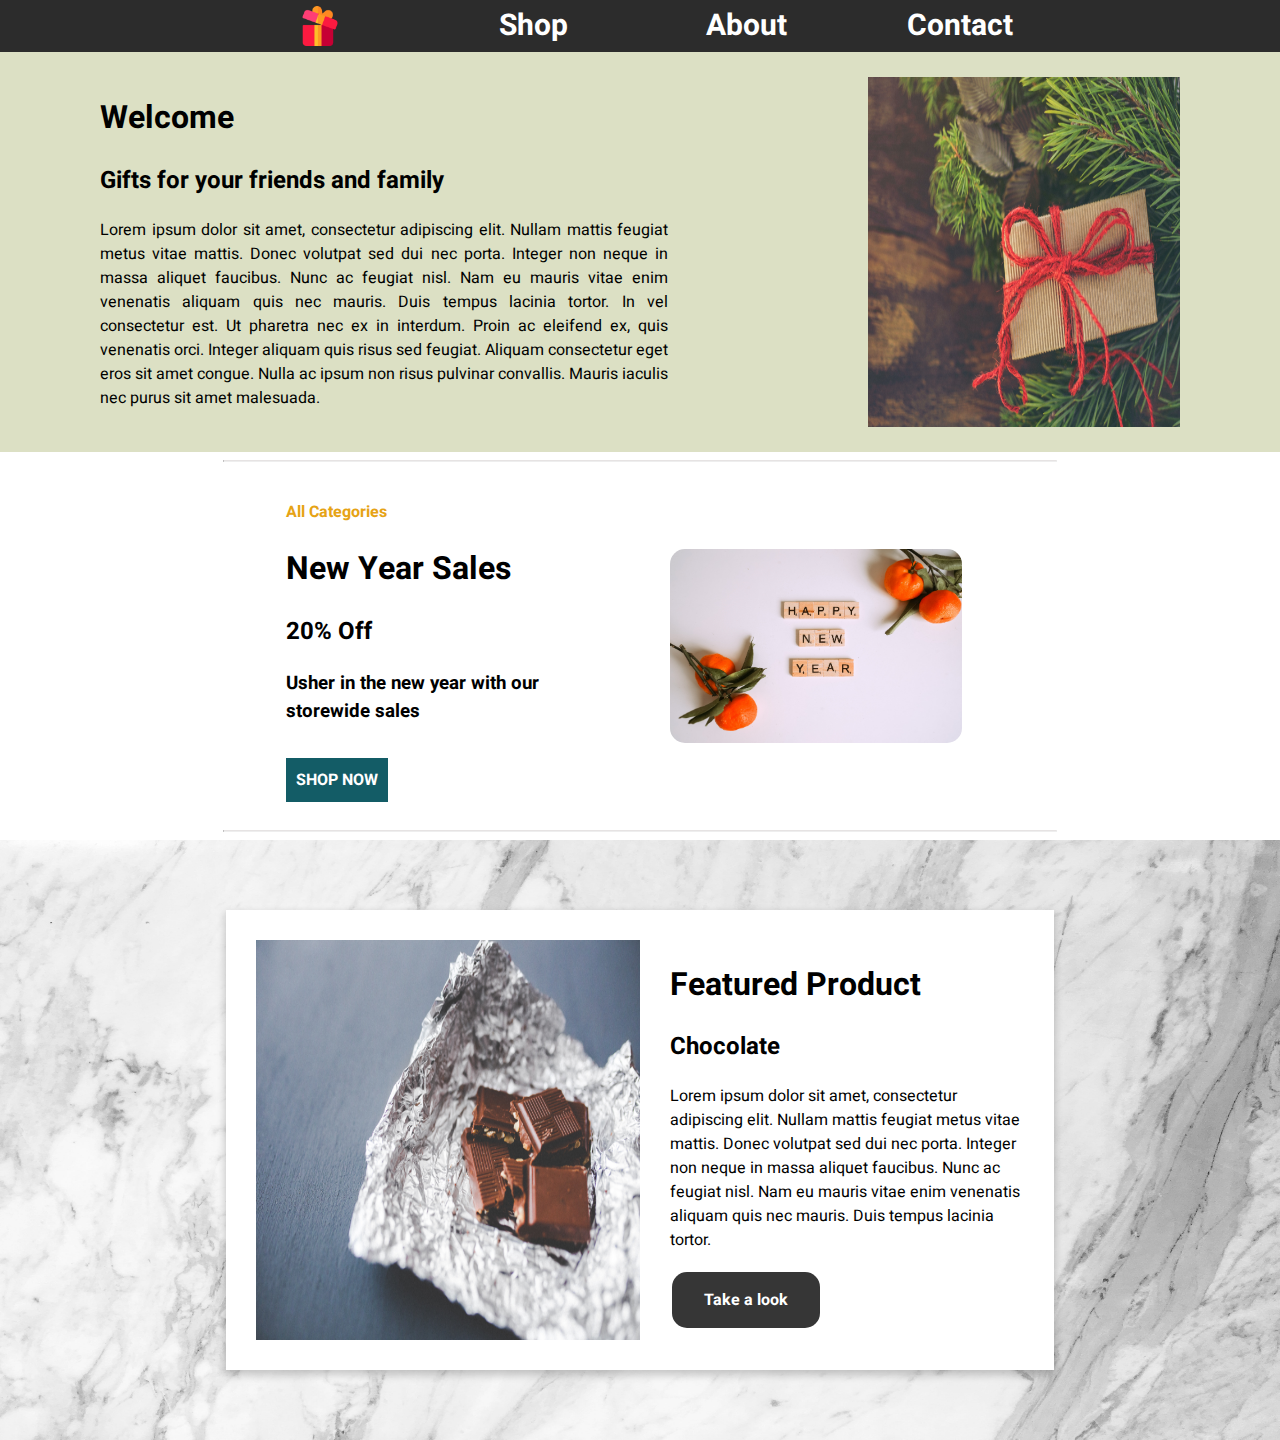
<file: index.html>
<html>
<head>
<title>Simple Gift Shop</title>
<link rel="stylesheet" href="style.css">
<link rel="preconnect" href="https://fonts.gstatic.com">
<link href="https://fonts.googleapis.com/css2?family=Heebo&display=swap" rel="stylesheet">
</head>

<body>
<!--Navigation Bar-->
<div class="header">
<table>
	<tr>
		<th></th>
		<th><div class="home-icon"><a href="index.html"><img src="images/home.png" alt="Home"></a></div></th>
		<th><a href="shop.html">Shop</a></th>
		<th><a href="about.html">About</a></th>
		<th><a href="contact.html">Contact</a></th>
		<th></th>
	</tr>
</table>
</div>
<!--Banner-->
<div class="banner">
<table>
	<tr>
		<td colspan="3">
			<h1>Welcome</h1>
			<h2>Gifts for your friends and family</h2>	
			<p>Lorem ipsum dolor sit amet, consectetur adipiscing elit. Nullam mattis feugiat metus vitae mattis. Donec volutpat sed dui nec porta. 
				Integer non neque in massa aliquet faucibus. Nunc ac feugiat nisl. Nam eu mauris vitae enim venenatis aliquam quis nec mauris. Duis 
				tempus lacinia tortor. In vel consectetur est. Ut pharetra nec ex in interdum. Proin ac eleifend ex, quis venenatis orci. Integer 
				aliquam quis risus sed feugiat. Aliquam consectetur eget eros sit amet congue. Nulla ac ipsum non risus pulvinar convallis. Mauris 
				iaculis nec purus sit amet malesuada.</p>
		</td>
		<td colspan="2">
			<img src="images/gifts.jpg" alt="Gifts">
		</td>
	</tr>
</table>
</div>
<hr>
<!--Sales Banner-->
<div class="sales">
	<table>
		<tr>
			<td>
				<p>All Categories</p>
				<h1>New Year Sales</h1>
				<h2>20% Off</h2>
				<h3>Usher in the new year with our storewide sales</h3>
				<br>
				<a href="shop.html">SHOP NOW</a>
			</td>
			<td>
				<img src="images/newyear.jpg" alt="New Year">
			</td>
		</tr>
	</table>
</div>
<hr>
<!--Featured Product Box-->
<div class="featured-box">
	<img src="images/pattern1.jpg" alt="Pattern">
	<div class="featured-over">
		<img src="images/chocolate.jpg" alt="Chocolate">
		<h1>Featured Product</h1>
		<h2>Chocolate</h2>
		<p>Lorem ipsum dolor sit amet, consectetur adipiscing elit. Nullam mattis feugiat metus vitae mattis. Donec volutpat sed dui nec porta. 
			Integer non neque in massa aliquet faucibus. Nunc ac feugiat nisl. Nam eu mauris vitae enim venenatis aliquam quis nec mauris. Duis 
			tempus lacinia tortor.</p>
		<a href="shop.html#chocolate" class="buy-button">Take a look</a>
	</div>
</div>

</body>

</html>
</file>
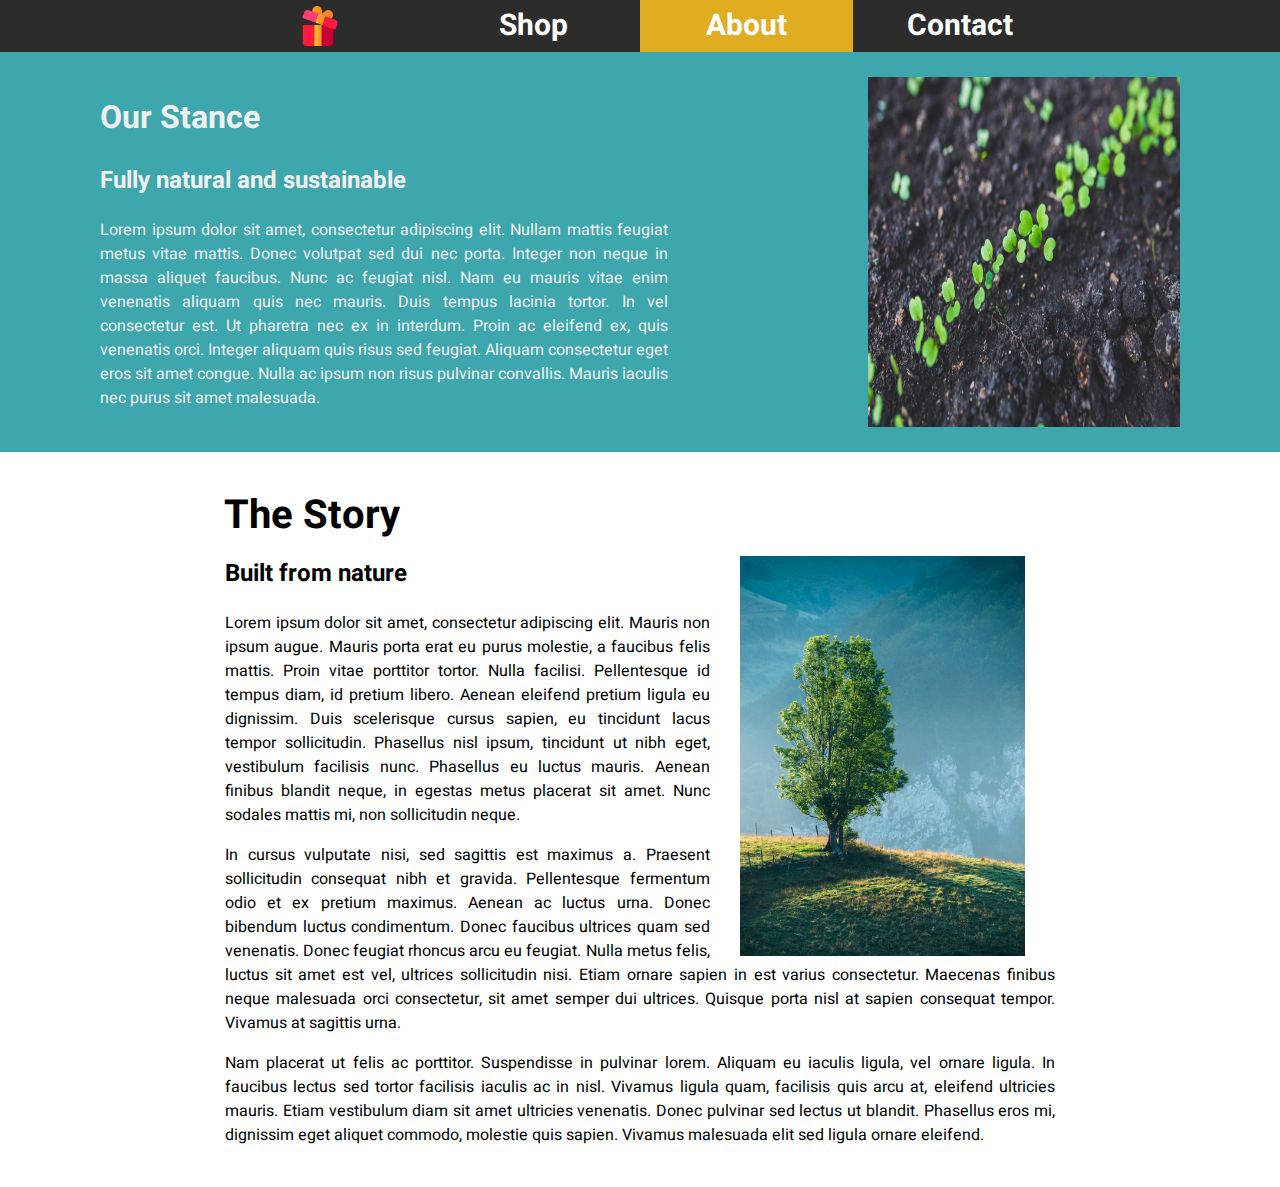
<file: about.html>
<html>
<head>
<title>Simple Gift Shop</title>
<link rel="stylesheet" href="style.css">
<link rel="preconnect" href="https://fonts.gstatic.com">
<link href="https://fonts.googleapis.com/css2?family=Heebo&display=swap" rel="stylesheet">
</head>

<body>
<!--Navigation Bar-->
<div class="header">
<table>
	<tr>
		<th></th>
		<th><div class="home-icon"><a href="index.html"><img src="images/home.png" alt="Home"></a></div></th>
		<th><a href="shop.html">Shop</a></th>
		<th class="current"><a href="about.html">About</a></th>
		<th><a href="contact.html">Contact</a></th>
		<th></th>
	</tr>
</table>
</div>
<!--Banner-->
<div class="about-banner">
<table>
	<tr>
		<td colspan="3">
			<h1>Our Stance</h1>
			<h2>Fully natural and sustainable</h2>	
			<p>Lorem ipsum dolor sit amet, consectetur adipiscing elit. Nullam mattis feugiat metus vitae mattis. Donec volutpat sed dui nec porta. 
				Integer non neque in massa aliquet faucibus. Nunc ac feugiat nisl. Nam eu mauris vitae enim venenatis aliquam quis nec mauris. Duis 
				tempus lacinia tortor. In vel consectetur est. Ut pharetra nec ex in interdum. Proin ac eleifend ex, quis venenatis orci. Integer 
				aliquam quis risus sed feugiat. Aliquam consectetur eget eros sit amet congue. Nulla ac ipsum non risus pulvinar convallis. Mauris 
				iaculis nec purus sit amet malesuada.</p>
		</td>
		<td colspan="2">
			<img src="images/organic.jpg" alt="Organic">
		</td>
	</tr>
</table>
</div>
<br>
<!--About-->
<div class="about-us">
    <table>
        <tr>
            <th>The Story</th>
        </tr>
        <td>
            <img src="images/tree.jpg" alt="Tree">
                <h2>Built from nature</h2>

                <p>Lorem ipsum dolor sit amet, consectetur adipiscing elit. Mauris non ipsum augue. Mauris porta erat eu purus 
                molestie, a faucibus felis mattis. Proin vitae porttitor tortor. Nulla facilisi. Pellentesque id tempus diam, id pretium libero. Aenean eleifend 
                pretium ligula eu dignissim. Duis scelerisque cursus sapien, eu tincidunt lacus tempor sollicitudin. Phasellus nisl ipsum, tincidunt ut nibh eget, 
                vestibulum facilisis nunc. Phasellus eu luctus mauris. Aenean finibus blandit neque, in egestas metus placerat sit amet. Nunc sodales mattis mi, 
                non sollicitudin neque.</p>

                <p>In cursus vulputate nisi, sed sagittis est maximus a. Praesent sollicitudin consequat nibh et gravida. Pellentesque fermentum odio et ex pretium maximus. 
                Aenean ac luctus urna. Donec bibendum luctus condimentum. Donec faucibus ultrices quam sed venenatis. Donec feugiat rhoncus arcu eu feugiat. Nulla metus 
                felis, luctus sit amet est vel, ultrices sollicitudin nisi. Etiam ornare sapien in est varius consectetur. Maecenas finibus neque malesuada orci consectetur, 
                sit amet semper dui ultrices. Quisque porta nisl at sapien consequat tempor. Vivamus at sagittis urna.</p>
                
                <p>Nam placerat ut felis ac porttitor. Suspendisse in pulvinar lorem. Aliquam eu iaculis ligula, vel ornare ligula. In faucibus lectus sed tortor 
                facilisis iaculis ac in nisl. Vivamus ligula quam, facilisis quis arcu at, eleifend ultricies mauris. Etiam vestibulum diam sit amet ultricies 
                venenatis. Donec pulvinar sed lectus ut blandit. Phasellus eros mi, dignissim eget aliquet commodo, molestie quis sapien. Vivamus malesuada elit 
                sed ligula ornare eleifend.</p>
        </td>
    </table>
</div>

</body>

</html>
</file>
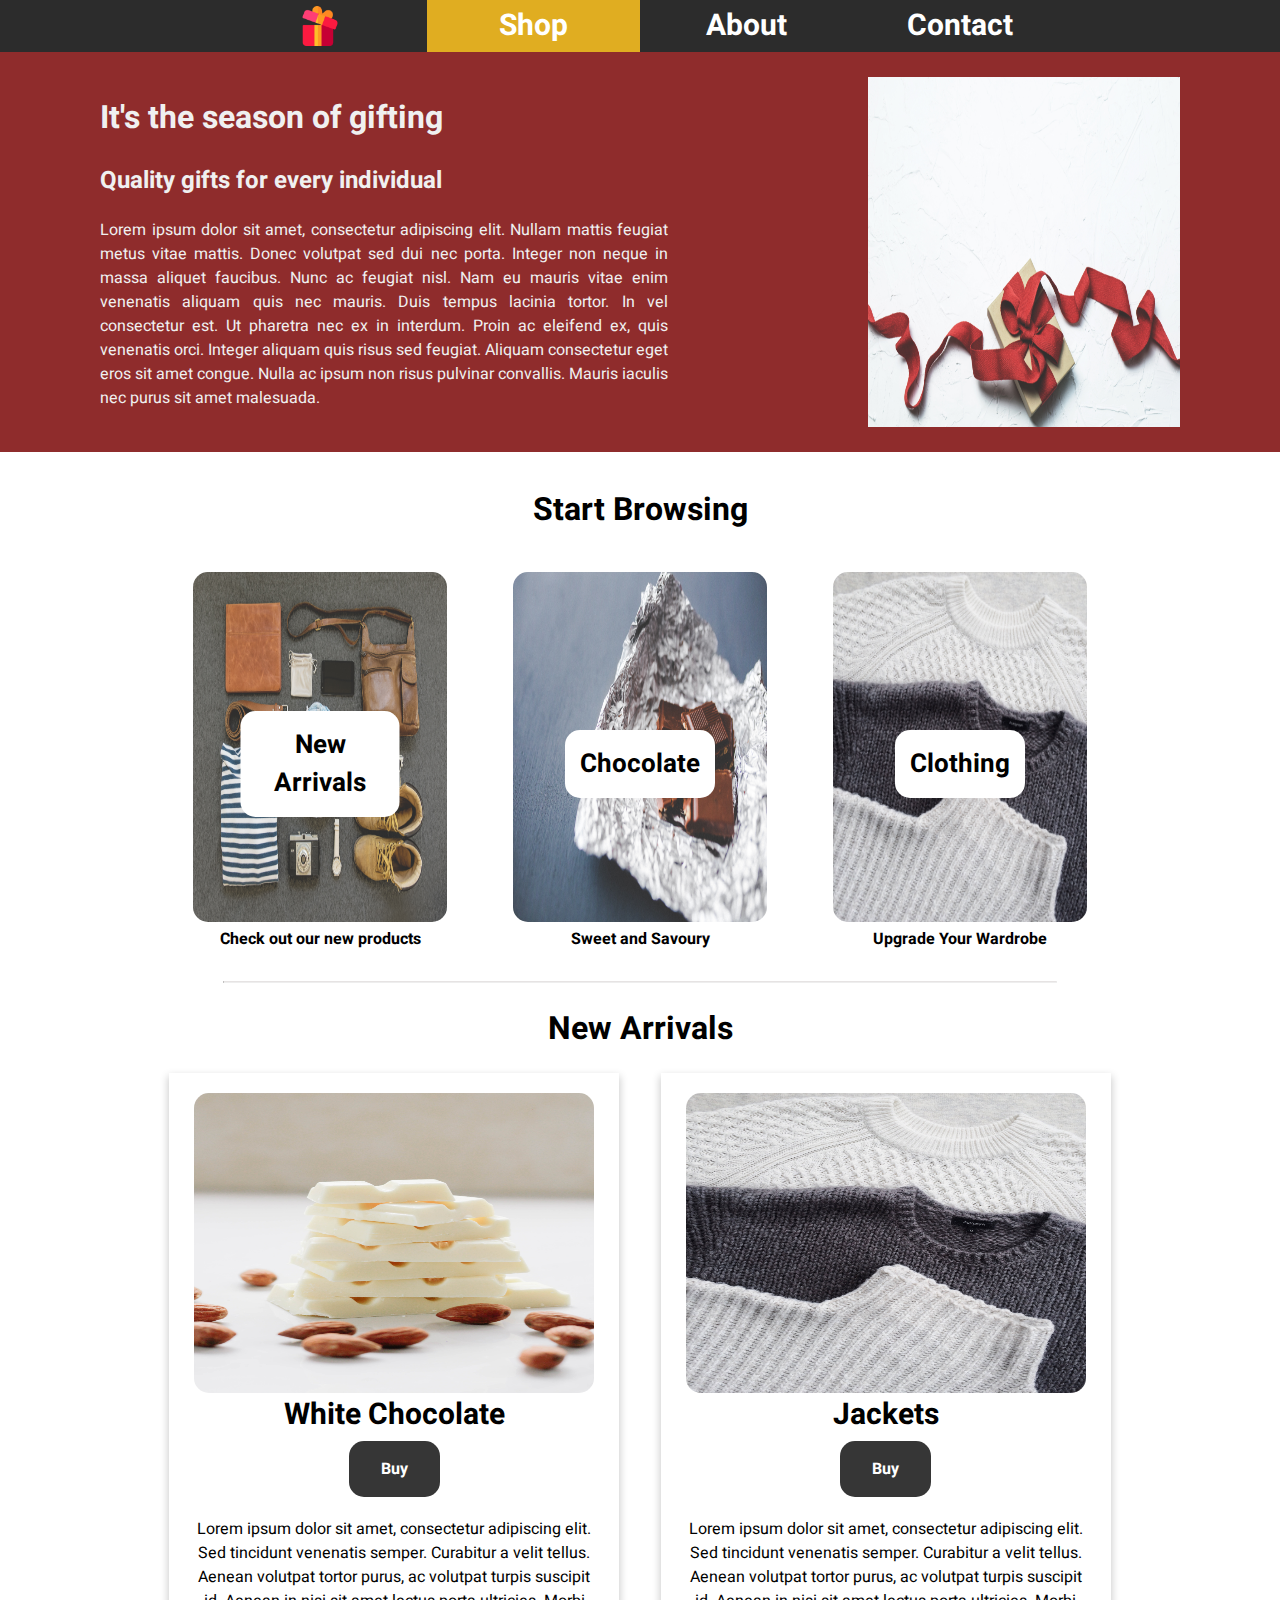
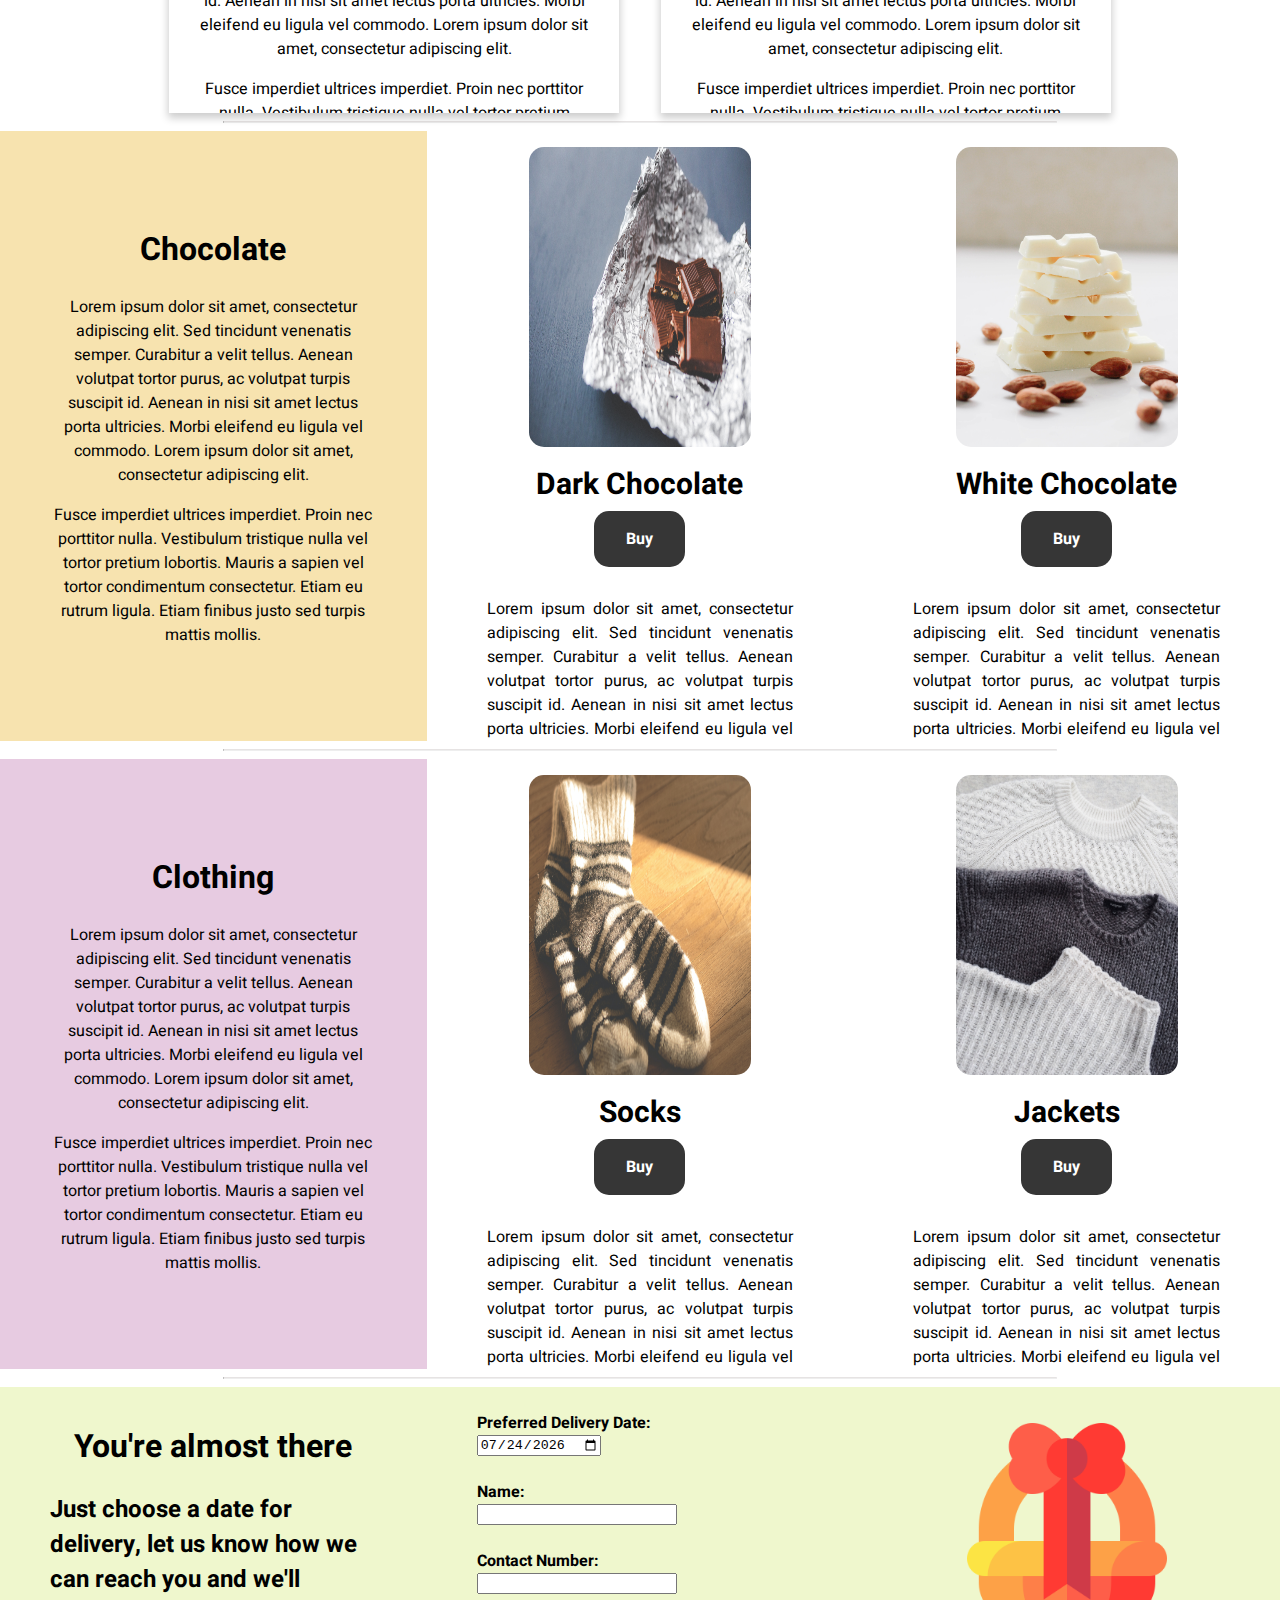
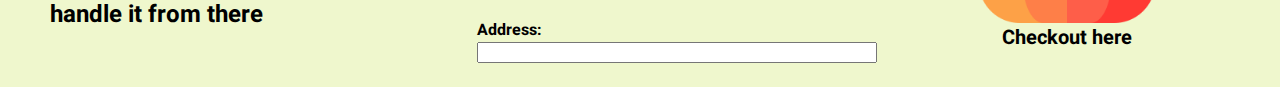
<file: shop.html>
<html>
<head>
<title>Simple Gift Shop</title>
<link rel="stylesheet" href="style.css">
<link rel="preconnect" href="https://fonts.gstatic.com">
<link href="https://fonts.googleapis.com/css2?family=Heebo&display=swap" rel="stylesheet">
</head>

<body>
<!--Navigation Bar-->
<div class="header">
<table>
	<tr>
		<th></th>
		<th><div class="home-icon"><a href="index.html"><img src="images/home.png" alt="Home"></a></div></th>
		<th class="current"><a href="shop.html">Shop</a></th>		
		<th><a href="about.html">About</a></th>
		<th><a href="contact.html">Contact</a></th>
		<th></th>
	</tr>
</table>
</div>
<!--Banner-->
<div class="shop-banner">
	<table>
		<tr>
			<td colspan="3">
				<h1>It's the season of gifting</h1>
				<h2>Quality gifts for every individual</h2>	
				<p>Lorem ipsum dolor sit amet, consectetur adipiscing elit. Nullam mattis feugiat metus vitae mattis. Donec volutpat sed dui nec porta. 
					Integer non neque in massa aliquet faucibus. Nunc ac feugiat nisl. Nam eu mauris vitae enim venenatis aliquam quis nec mauris. Duis 
					tempus lacinia tortor. In vel consectetur est. Ut pharetra nec ex in interdum. Proin ac eleifend ex, quis venenatis orci. Integer 
					aliquam quis risus sed feugiat. Aliquam consectetur eget eros sit amet congue. Nulla ac ipsum non risus pulvinar convallis. Mauris 
					iaculis nec purus sit amet malesuada.</p>
			</td>
			<td colspan="2">
				<img src="images/present.jpg" alt="Present">
			</td>
		</tr>
	</table>
	</div>
<br>
<!--Catalogue-->
<div class="catalogue">
	<table>
		<tr>
			<th colspan="3"><h1>Start Browsing</h1></th>
		</tr>
		<tr>
			<td>
				<div class="container">
					<figure>
						<img src="images/new.jpg" alt="New Arrivals">
							<div class="textblock">
								<a href="#newArrivals">New Arrivals</a>
							</div>
						<figcaption>Check out our new products</figcaption>
					</figure>
				</div>
			</td>
			<td>
				<div class="container">
					<figure>
						<img src="images/chocolate.jpg" alt="Chocolate">
							<div class="textblock">
								<a href="#chocolate">Chocolate</a>
							</div>
						<figcaption>Sweet and Savoury</figcaption>
					</figure>
				</div>
			</td>
			<td>
				<div class="container">
					<figure>
						<img src="images/clothing.jpg" alt="Clothing">
						<a href="#clothing">Clothing</a>
						<figcaption>Upgrade Your Wardrobe</figcaption>
					</figure>
				</div>
			</td>
		</tr> 
		
	</table>
</div>
<hr>
<div class="shop">
<h1 id="newArrivals">New Arrivals</h1>
<!--New Arrivals-->
	<div class="new-container">
		<div class="new">
			<img src="images/choco1.jpg" alt="White Chocolate">
				<span>White Chocolate</span>
				<br>
				<a href="#checkout" class="buy-button">Buy</a>
		
				<p>Lorem ipsum dolor sit amet, consectetur adipiscing elit. Sed tincidunt venenatis semper.
					Curabitur a velit tellus. Aenean volutpat tortor purus, ac volutpat turpis suscipit id. 
					Aenean in nisi sit amet lectus porta ultricies. Morbi eleifend eu ligula vel commodo. Lorem 
					ipsum dolor sit amet, consectetur adipiscing elit.</p>
			
					<p>Fusce imperdiet ultrices imperdiet. Proin 
					nec porttitor nulla. Vestibulum tristique nulla vel tortor pretium lobortis. Mauris a sapien 
					vel tortor condimentum consectetur. Etiam eu rutrum ligula. Etiam finibus justo sed turpis 
					mattis mollis.</p>
		</div>
		<div class="new">
			<img src="images/clothing.jpg">
				<span>Jackets</span>
				<br>
				<a href="#checkout" class="buy-button">Buy</a>
		
				<p>Lorem ipsum dolor sit amet, consectetur adipiscing elit. Sed tincidunt venenatis semper.
					Curabitur a velit tellus. Aenean volutpat tortor purus, ac volutpat turpis suscipit id. 
					Aenean in nisi sit amet lectus porta ultricies. Morbi eleifend eu ligula vel commodo. Lorem 
					ipsum dolor sit amet, consectetur adipiscing elit.</p>
			
					<p>Fusce imperdiet ultrices imperdiet. Proin 
					nec porttitor nulla. Vestibulum tristique nulla vel tortor pretium lobortis. Mauris a sapien 
					vel tortor condimentum consectetur. Etiam eu rutrum ligula. Etiam finibus justo sed turpis 
					mattis mollis.</p>
		</div>
		</div>
<hr>
<!--Chocolate-->
<div class="choco1"  id="chocolate">
<table>
	<tr>
		<td rowspan="2" class="choco2">
		<h1>Chocolate</h1>
		<p>Lorem ipsum dolor sit amet, consectetur adipiscing elit. Sed tincidunt venenatis semper.
		Curabitur a velit tellus. Aenean volutpat tortor purus, ac volutpat turpis suscipit id. 
		Aenean in nisi sit amet lectus porta ultricies. Morbi eleifend eu ligula vel commodo. Lorem 
		ipsum dolor sit amet, consectetur adipiscing elit.</p>

		<p>Fusce imperdiet ultrices imperdiet. Proin 
		nec porttitor nulla. Vestibulum tristique nulla vel tortor pretium lobortis. Mauris a sapien 
		vel tortor condimentum consectetur. Etiam eu rutrum ligula. Etiam finibus justo sed turpis 
		mattis mollis.</p>
		</td>
		<td><figure class="thumbnail">
		<img src="images/chocolate.jpg" alt="Dark Chocolate">
		<figcaption class="popup">
			<img src="images/chocolate.jpg" alt="Dark Chocolate">
			<p>Dark Chocolate</p>
		</figcaption>
		</figure>
		<span>Dark Chocolate</span>
		<br>
		<a href="#checkout" class="buy-button">Buy</a>
		</td>
		<td><figure class="thumbnail">
		<img src="images/choco1.jpg" alt="White Chocolate">
		<figcaption class="popup">
			<img src="images/choco1.jpg" alt="White Chocolate">
			<p>White Chocolate</p>
		</figcaption>
		</figure>
		<span>White Chocolate</span>
		<br>
		<a href="#checkout" class="buy-button">Buy</a>
		</td>
	</tr>
	<tr>		
		<td><div class="description">
		<p>Lorem ipsum dolor sit amet, consectetur adipiscing elit. Sed tincidunt venenatis semper.
			Curabitur a velit tellus. Aenean volutpat tortor purus, ac volutpat turpis suscipit id. 
			Aenean in nisi sit amet lectus porta ultricies. Morbi eleifend eu ligula vel commodo.</p>
		</div></td>
		<td><div class="description">
		<p>Lorem ipsum dolor sit amet, consectetur adipiscing elit. Sed tincidunt venenatis semper.
			Curabitur a velit tellus. Aenean volutpat tortor purus, ac volutpat turpis suscipit id. 
			Aenean in nisi sit amet lectus porta ultricies. Morbi eleifend eu ligula vel commodo.</p>
		</div></td>
	</tr>
</table>
</div>
<hr>
<!--Clothing-->
<div class="clothing1" id="clothing">
<table>
	<tr>
		<td rowspan="2" class="clothing2">
		<h1>Clothing</h1>
		<p>Lorem ipsum dolor sit amet, consectetur adipiscing elit. Sed tincidunt venenatis semper.
		Curabitur a velit tellus. Aenean volutpat tortor purus, ac volutpat turpis suscipit id. 
		Aenean in nisi sit amet lectus porta ultricies. Morbi eleifend eu ligula vel commodo. Lorem 
		ipsum dolor sit amet, consectetur adipiscing elit.</p>

		<p>Fusce imperdiet ultrices imperdiet. Proin 
		nec porttitor nulla. Vestibulum tristique nulla vel tortor pretium lobortis. Mauris a sapien 
		vel tortor condimentum consectetur. Etiam eu rutrum ligula. Etiam finibus justo sed turpis 
		mattis mollis.</p>
		</td>
		<td><figure class="thumbnail">
		<img src="images/socks.jpg" alt="Socks">
		<figcaption class="popup">
			<img src="images/socks.jpg" alt="Socks">
			<p>Can't go wrong with socks</p>
		</figcaption>
		</figure>
		<span>Socks</span>
		<br>
		<a href="#checkout" class="buy-button">Buy</a>
		</td>
		<td><figure class="thumbnail">
		<img src="images/clothing.jpg" alt="Jackets">
		<figcaption class="popup">
			<img src="images/clothing.jpg" alt="Jackets">
			<p>Stay nice and warm</p>
		</figcaption>
		</figure>
		<span>Jackets</span>
		<br>
		<a href="#checkout" class="buy-button">Buy</a>
		</td>
	</tr>
	<tr>		
		<td><div class="description">
		<p>Lorem ipsum dolor sit amet, consectetur adipiscing elit. Sed tincidunt venenatis semper.
			Curabitur a velit tellus. Aenean volutpat tortor purus, ac volutpat turpis suscipit id. 
			Aenean in nisi sit amet lectus porta ultricies. Morbi eleifend eu ligula vel commodo.</p>
		</div></td>
		<td><div class="description">
		<p>Lorem ipsum dolor sit amet, consectetur adipiscing elit. Sed tincidunt venenatis semper.
			Curabitur a velit tellus. Aenean volutpat tortor purus, ac volutpat turpis suscipit id. 
			Aenean in nisi sit amet lectus porta ultricies. Morbi eleifend eu ligula vel commodo.</p>

		</div></td>
	</tr>
</table>
</div>
<hr>
<!--Checkout-->
<div class="checkout" id="checkout">
	<table>
		<tr>
			<td>
			<h1>You're almost there</h1>
			<h2>Just choose a date for delivery, let us know how we can reach you and we'll handle it from there</h3>
			</td>
			<td>
				<label for="delivery">Preferred Delivery Date:</label>
				</br>
				<input type="date" id="delivery" name="delivery">
				</br></br>
				<label for="name">Name:</label>
				</br>
				<input type="text" id="name" name="name" class="textbox">
				</br></br>
				<label for="number">Contact Number:</label>
				</br>
				<input type="text" id="number" name="number" class="textbox">
				</br></br>
				<label for="address">Address:</label>
				</br>
				<input type="text" id="address" name="number" class="address-box">
			</td>
			<td>
				<figure>
					<input type="image" class="checkout-button" id="checkout-button" src="images/checkout.png" alt="Checkout">
					<figcaption>Checkout here</figcaption>
				</figure>
			</td>
		</tr>
	</table>	
</div>

<div id="buy-modal" class="buy-modal">
	<div class="buy-content">
	  <span class="close" id="close">&times;</span>
	  <h2>Thanks for your purchase</h2>
	  <h3 id="ddate"></h3>
	</div>  
</div>

<div id="newsletter-modal" class="newsletter-modal">
	<div class="newsletter-content">
	  <span class="newsletter-close" id="newsletter-close">&times;</span>
	  <h2>Follow us on our social media for more updates</h2>
	  <a href="contact.html" class="buy-button">Click me</a>
	</div>  
</div>

<script type="text/JavaScript" src="script.js"></script>
</body>

</html>
</file>
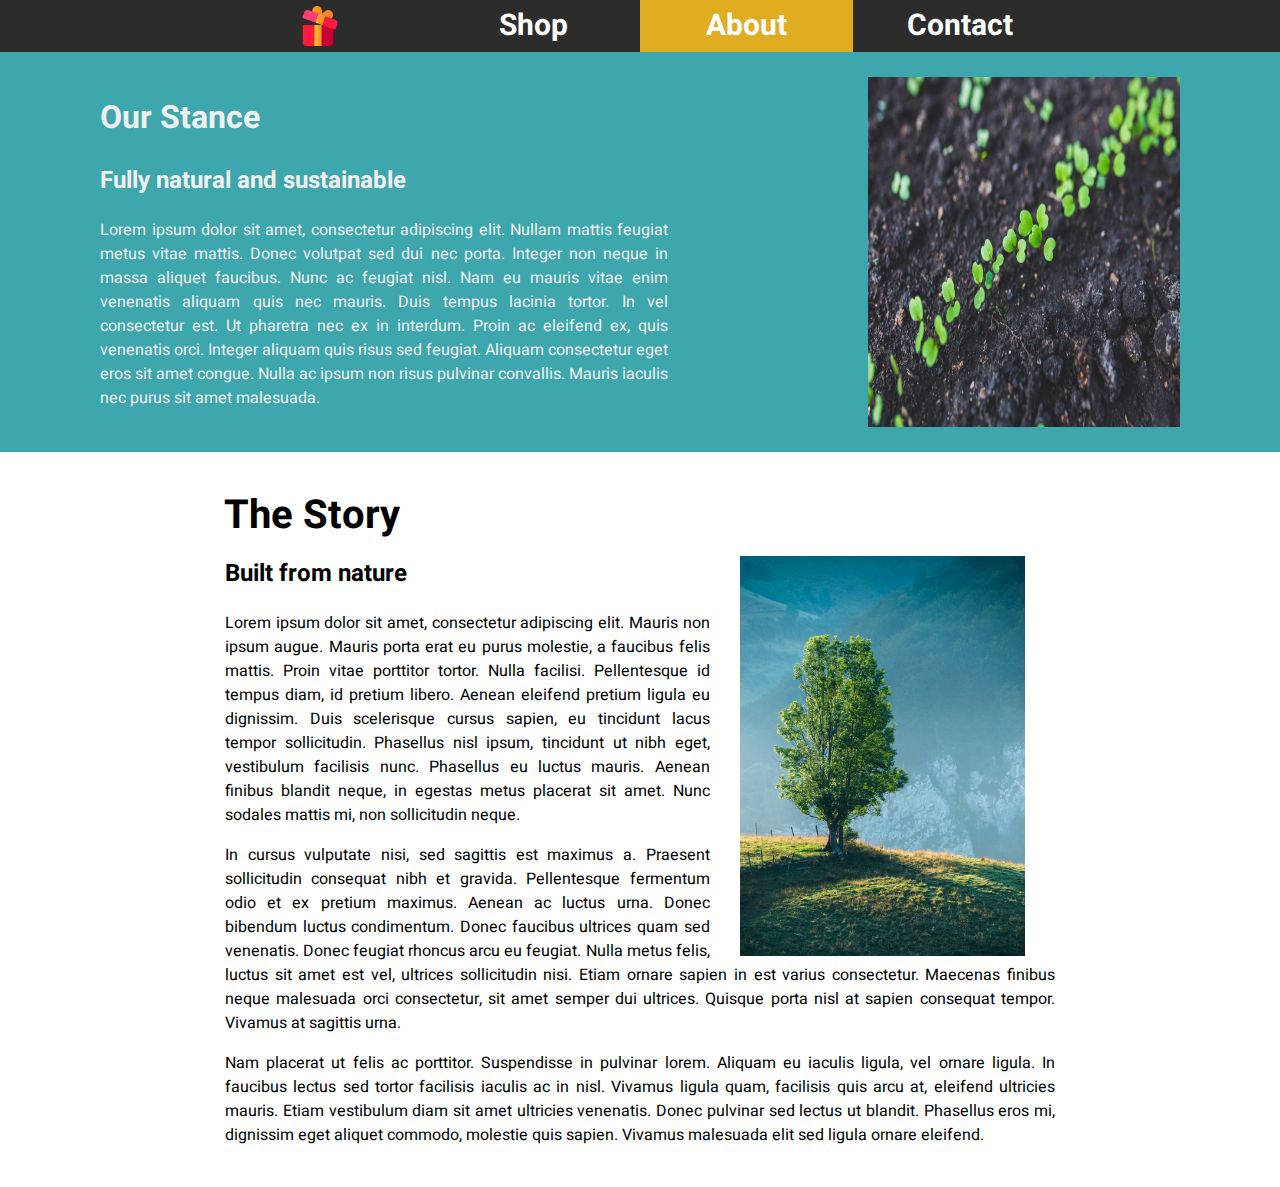
<file: Task 2/about.html>
<!--
	Name: Wong Li Heng
	UOW Student ID: 6859197
-->

<html>
<head>
<title>Simple Gift Shop</title>
<link rel="stylesheet" href="style.css">
<link rel="preconnect" href="https://fonts.gstatic.com">
<link href="https://fonts.googleapis.com/css2?family=Heebo&display=swap" rel="stylesheet">
</head>

<body>
<!--Navigation Bar-->
<div class="header">
<table>
	<tr>
		<th></th>
		<th><div class="home-icon"><a href="home.html"><img src="../images/home.png" alt="Home"></a></div></th>
		<th><a href="shop.html">Shop</a></th>
		<th class="current"><a href="about.html">About</a></th>
		<th><a href="contact.html">Contact</a></th>
		<th></th>
	</tr>
</table>
</div>
<!--Banner-->
<div class="about-banner">
<table>
	<tr>
		<td colspan="3">
			<h1>Our Stance</h1>
			<h2>Fully natural and sustainable</h2>	
			<p>Lorem ipsum dolor sit amet, consectetur adipiscing elit. Nullam mattis feugiat metus vitae mattis. Donec volutpat sed dui nec porta. 
				Integer non neque in massa aliquet faucibus. Nunc ac feugiat nisl. Nam eu mauris vitae enim venenatis aliquam quis nec mauris. Duis 
				tempus lacinia tortor. In vel consectetur est. Ut pharetra nec ex in interdum. Proin ac eleifend ex, quis venenatis orci. Integer 
				aliquam quis risus sed feugiat. Aliquam consectetur eget eros sit amet congue. Nulla ac ipsum non risus pulvinar convallis. Mauris 
				iaculis nec purus sit amet malesuada.</p>
		</td>
		<td colspan="2">
			<img src="../images/organic.jpg" alt="Organic">
		</td>
	</tr>
</table>
</div>
<br>
<!--About-->
<div class="about-us">
    <table>
        <tr>
            <th>The Story</th>
        </tr>
        <td>
            <img src="../images/tree.jpg" alt="Tree">
                <h2>Built from nature</h2>

                <p>Lorem ipsum dolor sit amet, consectetur adipiscing elit. Mauris non ipsum augue. Mauris porta erat eu purus 
                molestie, a faucibus felis mattis. Proin vitae porttitor tortor. Nulla facilisi. Pellentesque id tempus diam, id pretium libero. Aenean eleifend 
                pretium ligula eu dignissim. Duis scelerisque cursus sapien, eu tincidunt lacus tempor sollicitudin. Phasellus nisl ipsum, tincidunt ut nibh eget, 
                vestibulum facilisis nunc. Phasellus eu luctus mauris. Aenean finibus blandit neque, in egestas metus placerat sit amet. Nunc sodales mattis mi, 
                non sollicitudin neque.</p>

                <p>In cursus vulputate nisi, sed sagittis est maximus a. Praesent sollicitudin consequat nibh et gravida. Pellentesque fermentum odio et ex pretium maximus. 
                Aenean ac luctus urna. Donec bibendum luctus condimentum. Donec faucibus ultrices quam sed venenatis. Donec feugiat rhoncus arcu eu feugiat. Nulla metus 
                felis, luctus sit amet est vel, ultrices sollicitudin nisi. Etiam ornare sapien in est varius consectetur. Maecenas finibus neque malesuada orci consectetur, 
                sit amet semper dui ultrices. Quisque porta nisl at sapien consequat tempor. Vivamus at sagittis urna.</p>
                
                <p>Nam placerat ut felis ac porttitor. Suspendisse in pulvinar lorem. Aliquam eu iaculis ligula, vel ornare ligula. In faucibus lectus sed tortor 
                facilisis iaculis ac in nisl. Vivamus ligula quam, facilisis quis arcu at, eleifend ultricies mauris. Etiam vestibulum diam sit amet ultricies 
                venenatis. Donec pulvinar sed lectus ut blandit. Phasellus eros mi, dignissim eget aliquet commodo, molestie quis sapien. Vivamus malesuada elit 
                sed ligula ornare eleifend.</p>
        </td>
    </table>
</div>

</body>

</html>
</file>
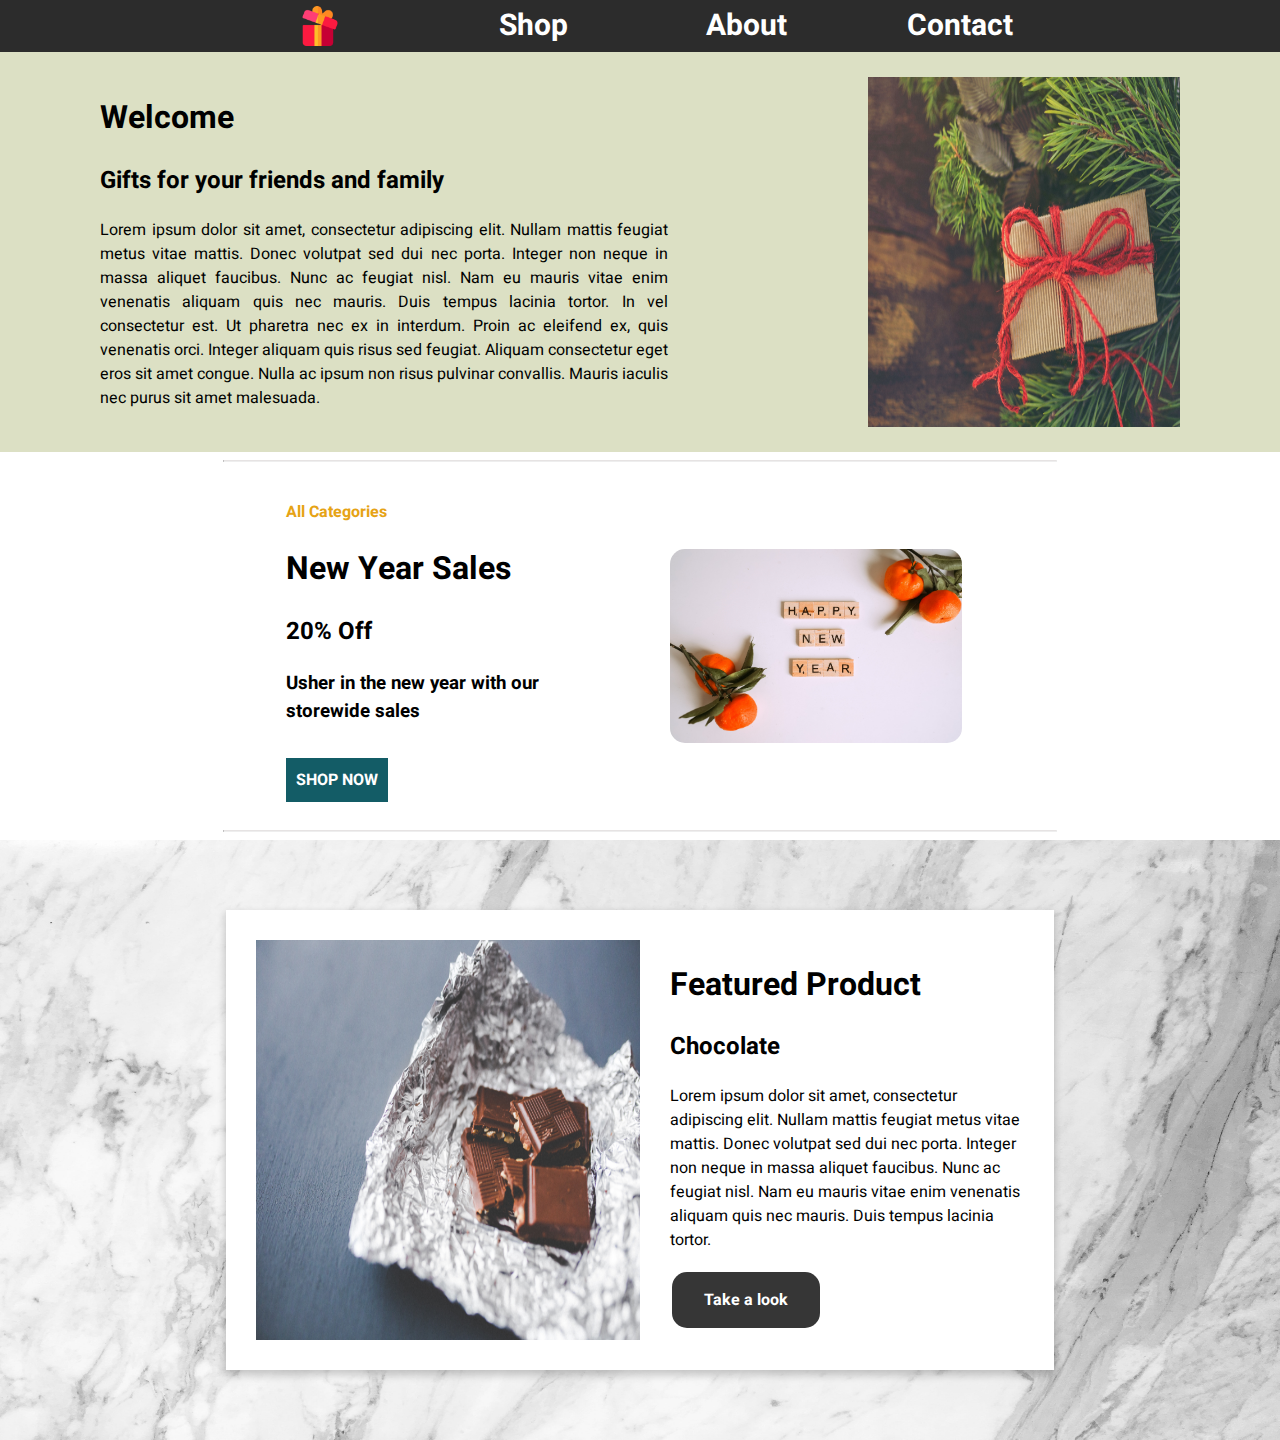
<file: Task 2/home.html>
<!--
	Name: Wong Li Heng
	UOW Student ID: 6859197
-->

<html>
<head>
<title>Simple Gift Shop</title>
<link rel="stylesheet" href="style.css">
<link rel="preconnect" href="https://fonts.gstatic.com">
<link href="https://fonts.googleapis.com/css2?family=Heebo&display=swap" rel="stylesheet">
</head>

<body>
<!--Navigation Bar-->
<div class="header">
<table>
	<tr>
		<th></th>
		<th><div class="home-icon"><a href="home.html"><img src="../images/home.png" alt="Home"></a></div></th>
		<th><a href="shop.html">Shop</a></th>
		<th><a href="about.html">About</a></th>
		<th><a href="contact.html">Contact</a></th>
		<th></th>
	</tr>
</table>
</div>
<!--Banner-->
<div class="banner">
<table>
	<tr>
		<td colspan="3">
			<h1>Welcome</h1>
			<h2>Gifts for your friends and family</h2>	
			<p>Lorem ipsum dolor sit amet, consectetur adipiscing elit. Nullam mattis feugiat metus vitae mattis. Donec volutpat sed dui nec porta. 
				Integer non neque in massa aliquet faucibus. Nunc ac feugiat nisl. Nam eu mauris vitae enim venenatis aliquam quis nec mauris. Duis 
				tempus lacinia tortor. In vel consectetur est. Ut pharetra nec ex in interdum. Proin ac eleifend ex, quis venenatis orci. Integer 
				aliquam quis risus sed feugiat. Aliquam consectetur eget eros sit amet congue. Nulla ac ipsum non risus pulvinar convallis. Mauris 
				iaculis nec purus sit amet malesuada.</p>
		</td>
		<td colspan="2">
			<img src="../images/gifts.jpg" alt="Gifts">
		</td>
	</tr>
</table>
</div>
<hr>
<!--Sales Banner-->
<div class="sales">
	<table>
		<tr>
			<td>
				<p>All Categories</p>
				<h1>New Year Sales</h1>
				<h2>20% Off</h2>
				<h3>Usher in the new year with our storewide sales</h3>
				<br>
				<a href="shop.html">SHOP NOW</a>
			</td>
			<td>
				<img src="../images/newyear.jpg" alt="New Year">
			</td>
		</tr>
	</table>
</div>
<hr>
<!--Featured Product Box-->
<div class="featured-box">
	<img src="../images/pattern1.jpg" alt="Pattern">
	<div class="featured-over">
		<img src="../images/chocolate.jpg" alt="Chocolate">
		<h1>Featured Product</h1>
		<h2>Chocolate</h2>
		<p>Lorem ipsum dolor sit amet, consectetur adipiscing elit. Nullam mattis feugiat metus vitae mattis. Donec volutpat sed dui nec porta. 
			Integer non neque in massa aliquet faucibus. Nunc ac feugiat nisl. Nam eu mauris vitae enim venenatis aliquam quis nec mauris. Duis 
			tempus lacinia tortor.</p>
		<a href="shop.html#chocolate" class="buy-button">Take a look</a>
	</div>
</div>

</body>

</html>
</file>
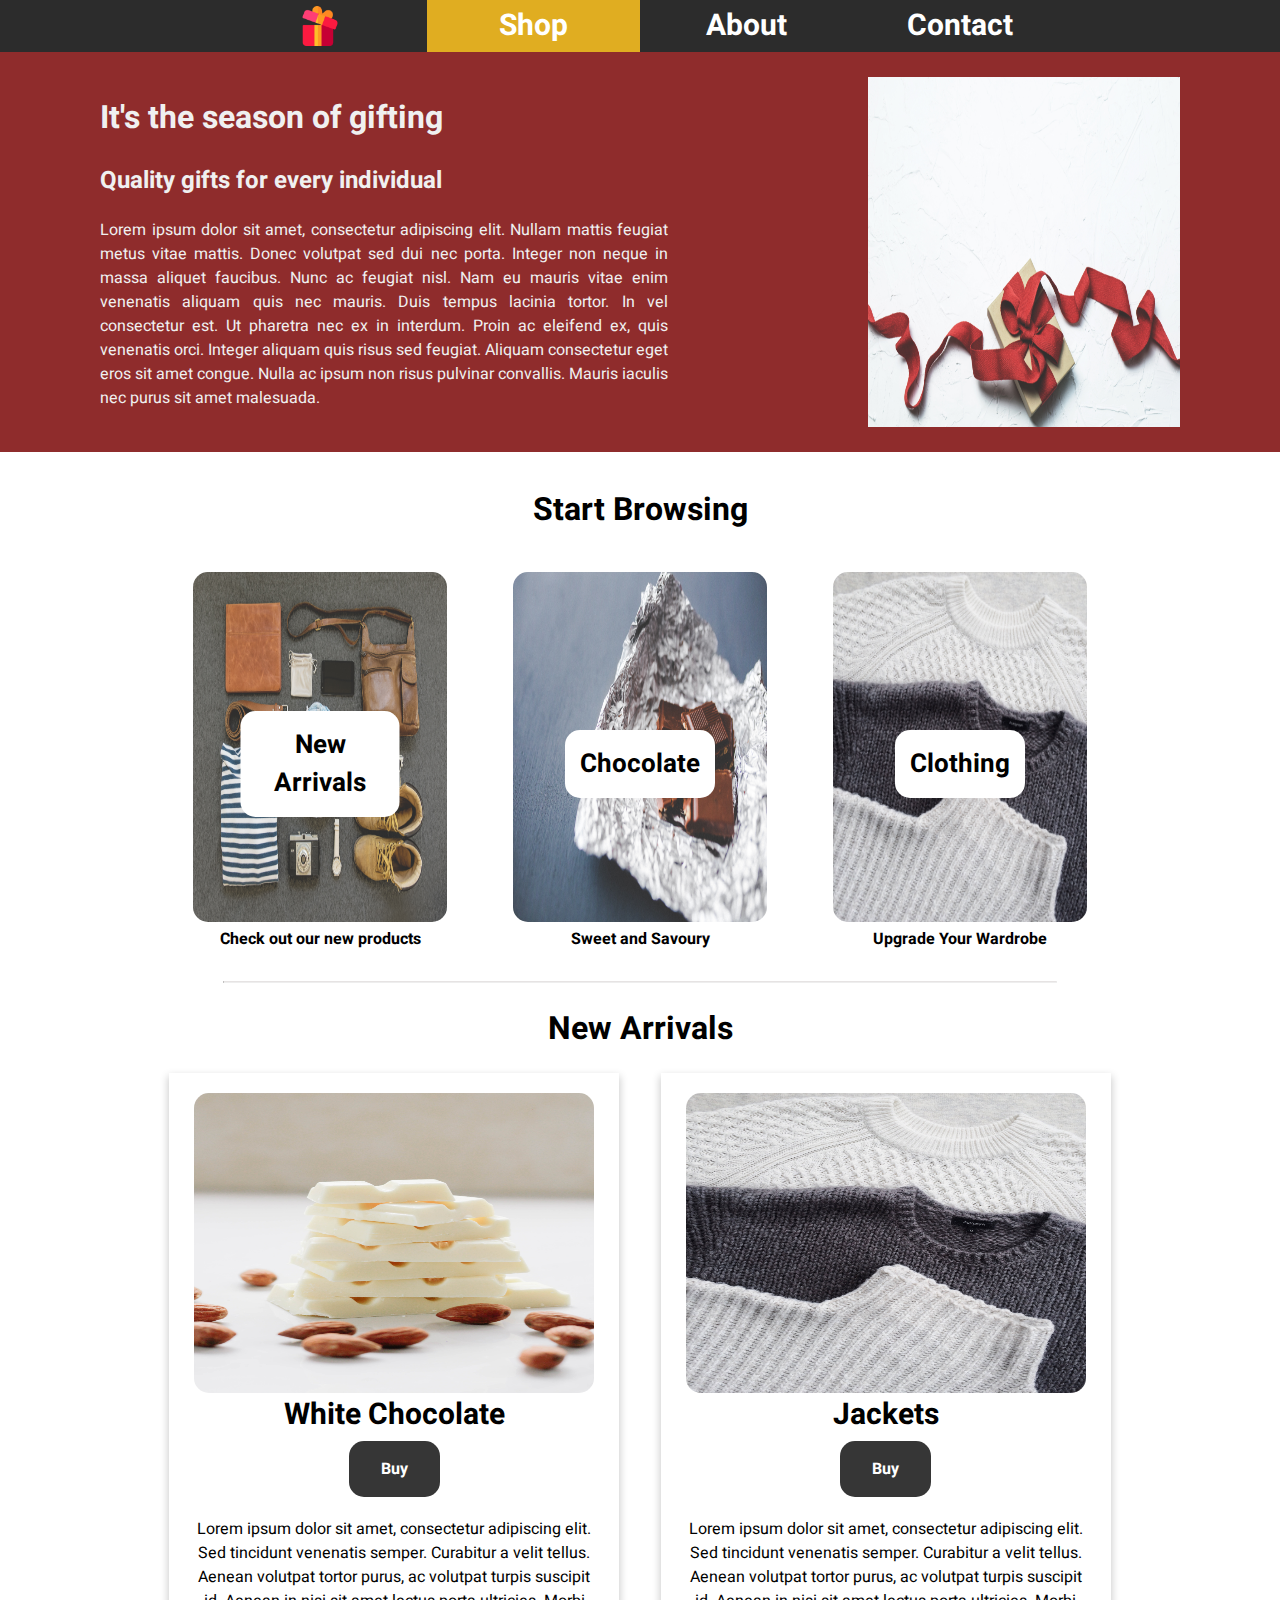
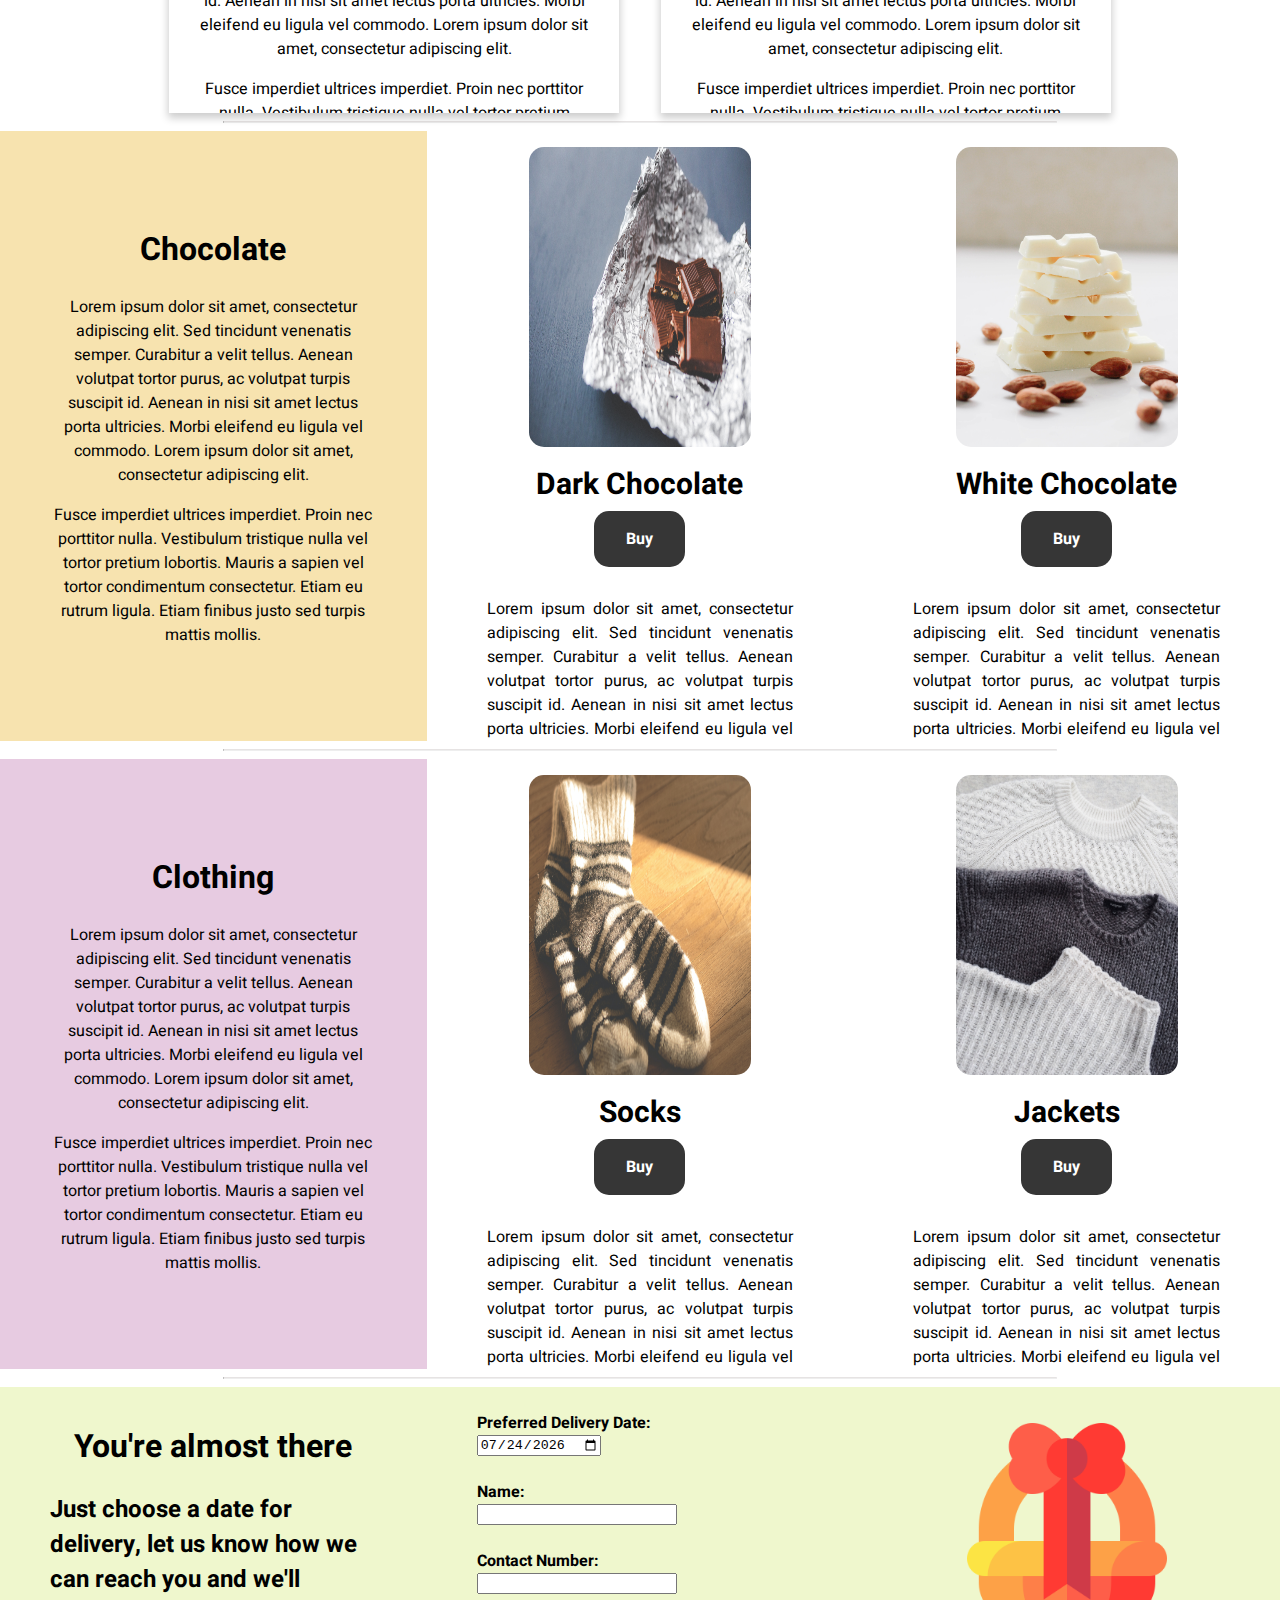
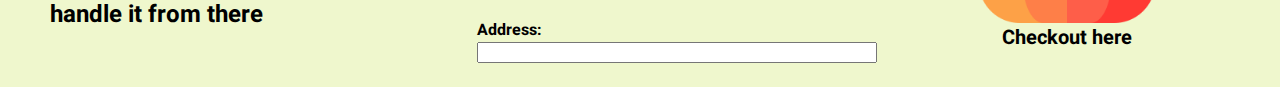
<file: Task 2/shop.html>
<!--
	Name: Wong Li Heng
	UOW Student ID: 6859197
-->

<html>
<head>
<title>Simple Gift Shop</title>
<link rel="stylesheet" href="style.css">
<link rel="preconnect" href="https://fonts.gstatic.com">
<link href="https://fonts.googleapis.com/css2?family=Heebo&display=swap" rel="stylesheet">
</head>

<body>
<!--Navigation Bar-->
<div class="header">
<table>
	<tr>
		<th></th>
		<th><div class="home-icon"><a href="home.html"><img src="../images/home.png" alt="Home"></a></div></th>
		<th class="current"><a href="shop.html">Shop</a></th>		
		<th><a href="about.html">About</a></th>
		<th><a href="contact.html">Contact</a></th>
		<th></th>
	</tr>
</table>
</div>
<!--Banner-->
<div class="shop-banner">
	<table>
		<tr>
			<td colspan="3">
				<h1>It's the season of gifting</h1>
				<h2>Quality gifts for every individual</h2>	
				<p>Lorem ipsum dolor sit amet, consectetur adipiscing elit. Nullam mattis feugiat metus vitae mattis. Donec volutpat sed dui nec porta. 
					Integer non neque in massa aliquet faucibus. Nunc ac feugiat nisl. Nam eu mauris vitae enim venenatis aliquam quis nec mauris. Duis 
					tempus lacinia tortor. In vel consectetur est. Ut pharetra nec ex in interdum. Proin ac eleifend ex, quis venenatis orci. Integer 
					aliquam quis risus sed feugiat. Aliquam consectetur eget eros sit amet congue. Nulla ac ipsum non risus pulvinar convallis. Mauris 
					iaculis nec purus sit amet malesuada.</p>
			</td>
			<td colspan="2">
				<img src="../images/present.jpg" alt="Present">
			</td>
		</tr>
	</table>
	</div>
<br>
<!--Catalogue-->
<div class="catalogue">
	<table>
		<tr>
			<th colspan="3"><h1>Start Browsing</h1></th>
		</tr>
		<tr>
			<td>
				<div class="container">
					<figure>
						<img src="../images/new.jpg" alt="New Arrivals">
							<div class="textblock">
								<a href="#newArrivals">New Arrivals</a>
							</div>
						<figcaption>Check out our new products</figcaption>
					</figure>
				</div>
			</td>
			<td>
				<div class="container">
					<figure>
						<img src="../images/chocolate.jpg" alt="Chocolate">
							<div class="textblock">
								<a href="#chocolate">Chocolate</a>
							</div>
						<figcaption>Sweet and Savoury</figcaption>
					</figure>
				</div>
			</td>
			<td>
				<div class="container">
					<figure>
						<img src="../images/clothing.jpg" alt="Clothing">
						<a href="#clothing">Clothing</a>
						<figcaption>Upgrade Your Wardrobe</figcaption>
					</figure>
				</div>
			</td>
		</tr> 
		
	</table>
</div>
<hr>
<div class="shop">
<h1 id="newArrivals">New Arrivals</h1>
<!--New Arrivals-->
	<div class="new-container">
		<div class="new">
			<img src="../images/choco1.jpg" alt="White Chocolate">
				<span>White Chocolate</span>
				<br>
				<a href="#checkout" class="buy-button">Buy</a>
		
				<p>Lorem ipsum dolor sit amet, consectetur adipiscing elit. Sed tincidunt venenatis semper.
					Curabitur a velit tellus. Aenean volutpat tortor purus, ac volutpat turpis suscipit id. 
					Aenean in nisi sit amet lectus porta ultricies. Morbi eleifend eu ligula vel commodo. Lorem 
					ipsum dolor sit amet, consectetur adipiscing elit.</p>
			
					<p>Fusce imperdiet ultrices imperdiet. Proin 
					nec porttitor nulla. Vestibulum tristique nulla vel tortor pretium lobortis. Mauris a sapien 
					vel tortor condimentum consectetur. Etiam eu rutrum ligula. Etiam finibus justo sed turpis 
					mattis mollis.</p>
		</div>
		<div class="new">
			<img src="../images/clothing.jpg">
				<span>Jackets</span>
				<br>
				<a href="#checkout" class="buy-button">Buy</a>
		
				<p>Lorem ipsum dolor sit amet, consectetur adipiscing elit. Sed tincidunt venenatis semper.
					Curabitur a velit tellus. Aenean volutpat tortor purus, ac volutpat turpis suscipit id. 
					Aenean in nisi sit amet lectus porta ultricies. Morbi eleifend eu ligula vel commodo. Lorem 
					ipsum dolor sit amet, consectetur adipiscing elit.</p>
			
					<p>Fusce imperdiet ultrices imperdiet. Proin 
					nec porttitor nulla. Vestibulum tristique nulla vel tortor pretium lobortis. Mauris a sapien 
					vel tortor condimentum consectetur. Etiam eu rutrum ligula. Etiam finibus justo sed turpis 
					mattis mollis.</p>
		</div>
		</div>
<hr>
<!--Chocolate-->
<div class="choco1"  id="chocolate">
<table>
	<tr>
		<td rowspan="2" class="choco2">
		<h1>Chocolate</h1>
		<p>Lorem ipsum dolor sit amet, consectetur adipiscing elit. Sed tincidunt venenatis semper.
		Curabitur a velit tellus. Aenean volutpat tortor purus, ac volutpat turpis suscipit id. 
		Aenean in nisi sit amet lectus porta ultricies. Morbi eleifend eu ligula vel commodo. Lorem 
		ipsum dolor sit amet, consectetur adipiscing elit.</p>

		<p>Fusce imperdiet ultrices imperdiet. Proin 
		nec porttitor nulla. Vestibulum tristique nulla vel tortor pretium lobortis. Mauris a sapien 
		vel tortor condimentum consectetur. Etiam eu rutrum ligula. Etiam finibus justo sed turpis 
		mattis mollis.</p>
		</td>
		<td><figure class="thumbnail">
		<img src="../images/chocolate.jpg" alt="Dark Chocolate">
		<figcaption class="popup">
			<img src="../images/chocolate.jpg" alt="Dark Chocolate">
			<p>Dark Chocolate</p>
		</figcaption>
		</figure>
		<span>Dark Chocolate</span>
		<br>
		<a href="#checkout" class="buy-button">Buy</a>
		</td>
		<td><figure class="thumbnail">
		<img src="../images/choco1.jpg" alt="White Chocolate">
		<figcaption class="popup">
			<img src="../images/choco1.jpg" alt="White Chocolate">
			<p>White Chocolate</p>
		</figcaption>
		</figure>
		<span>White Chocolate</span>
		<br>
		<a href="#checkout" class="buy-button">Buy</a>
		</td>
	</tr>
	<tr>		
		<td><div class="description">
		<p>Lorem ipsum dolor sit amet, consectetur adipiscing elit. Sed tincidunt venenatis semper.
			Curabitur a velit tellus. Aenean volutpat tortor purus, ac volutpat turpis suscipit id. 
			Aenean in nisi sit amet lectus porta ultricies. Morbi eleifend eu ligula vel commodo.</p>
		</div></td>
		<td><div class="description">
		<p>Lorem ipsum dolor sit amet, consectetur adipiscing elit. Sed tincidunt venenatis semper.
			Curabitur a velit tellus. Aenean volutpat tortor purus, ac volutpat turpis suscipit id. 
			Aenean in nisi sit amet lectus porta ultricies. Morbi eleifend eu ligula vel commodo.</p>
		</div></td>
	</tr>
</table>
</div>
<hr>
<!--Clothing-->
<div class="clothing1" id="clothing">
<table>
	<tr>
		<td rowspan="2" class="clothing2">
		<h1>Clothing</h1>
		<p>Lorem ipsum dolor sit amet, consectetur adipiscing elit. Sed tincidunt venenatis semper.
		Curabitur a velit tellus. Aenean volutpat tortor purus, ac volutpat turpis suscipit id. 
		Aenean in nisi sit amet lectus porta ultricies. Morbi eleifend eu ligula vel commodo. Lorem 
		ipsum dolor sit amet, consectetur adipiscing elit.</p>

		<p>Fusce imperdiet ultrices imperdiet. Proin 
		nec porttitor nulla. Vestibulum tristique nulla vel tortor pretium lobortis. Mauris a sapien 
		vel tortor condimentum consectetur. Etiam eu rutrum ligula. Etiam finibus justo sed turpis 
		mattis mollis.</p>
		</td>
		<td><figure class="thumbnail">
		<img src="../images/socks.jpg" alt="Socks">
		<figcaption class="popup">
			<img src="../images/socks.jpg" alt="Socks">
			<p>Can't go wrong with socks</p>
		</figcaption>
		</figure>
		<span>Socks</span>
		<br>
		<a href="#checkout" class="buy-button">Buy</a>
		</td>
		<td><figure class="thumbnail">
		<img src="../images/clothing.jpg" alt="Jackets">
		<figcaption class="popup">
			<img src="../images/clothing.jpg" alt="Jackets">
			<p>Stay nice and warm</p>
		</figcaption>
		</figure>
		<span>Jackets</span>
		<br>
		<a href="#checkout" class="buy-button">Buy</a>
		</td>
	</tr>
	<tr>		
		<td><div class="description">
		<p>Lorem ipsum dolor sit amet, consectetur adipiscing elit. Sed tincidunt venenatis semper.
			Curabitur a velit tellus. Aenean volutpat tortor purus, ac volutpat turpis suscipit id. 
			Aenean in nisi sit amet lectus porta ultricies. Morbi eleifend eu ligula vel commodo.</p>
		</div></td>
		<td><div class="description">
		<p>Lorem ipsum dolor sit amet, consectetur adipiscing elit. Sed tincidunt venenatis semper.
			Curabitur a velit tellus. Aenean volutpat tortor purus, ac volutpat turpis suscipit id. 
			Aenean in nisi sit amet lectus porta ultricies. Morbi eleifend eu ligula vel commodo.</p>

		</div></td>
	</tr>
</table>
</div>
<hr>
<!--Checkout-->
<div class="checkout" id="checkout">
	<table>
		<tr>
			<td>
			<h1>You're almost there</h1>
			<h2>Just choose a date for delivery, let us know how we can reach you and we'll handle it from there</h3>
			</td>
			<td>
				<label for="delivery">Preferred Delivery Date:</label>
				</br>
				<input type="date" id="delivery" name="delivery">
				</br></br>
				<label for="name">Name:</label>
				</br>
				<input type="text" id="name" name="name" class="textbox">
				</br></br>
				<label for="number">Contact Number:</label>
				</br>
				<input type="text" id="number" name="number" class="textbox">
				</br></br>
				<label for="address">Address:</label>
				</br>
				<input type="text" id="address" name="number" class="address-box">
			</td>
			<td>
				<figure>
					<input type="image" class="checkout-button" id="checkout-button" src="../images/checkout.png" alt="Checkout">
					<figcaption>Checkout here</figcaption>
				</figure>
			</td>
		</tr>
	</table>	
</div>

<div id="buy-modal" class="buy-modal">
	<div class="buy-content">
	  <span class="close" id="close">&times;</span>
	  <h2>Thanks for your purchase</h2>
	  <h3 id="ddate"></h3>
	</div>  
</div>

<div id="newsletter-modal" class="newsletter-modal">
	<div class="newsletter-content">
	  <span class="newsletter-close" id="newsletter-close">&times;</span>
	  <h2>Follow us on our social media for more updates</h2>
	  <a href="contact.html" class="buy-button">Click me</a>
	</div>  
</div>

<script type="text/JavaScript" src="script.js"></script>
</body>

</html>
</file>
<file: style.css>
html, body {
	font-family: 'Heebo', sans-serif;
  	margin: 0;
  	padding: 0;
}
table {
	width: 100%;
	border-collapse: collapse;
	table-layout: fixed;
}
/*Navigation Bar*/
.header {
	position: sticky;
	top: 0;
	background-color: rgb(44, 44, 44);
	z-index: 1;
}
.header th {
	font-size: 30;
	height: 50px;
}
.header img {
	height: 40px;
	width: 40px;
}
.header a{
	text-decoration: none;
	color: rgb(255, 255, 255);
	width: 100%;
	line-height: 50px;
	display: inline-block;
	transition-duration: 0.4s;
	cursor: pointer;
}
.header a:visited {
	color: rgb(255, 255, 255)
}
.header a:hover {
	background-color: #e0ad21;
}
.home-icon a:hover {
	background-color: rgb(44, 44, 44);
}
.current {
	background-color: #e0ad21;
}
.banner td {
	height: 400px;
	padding: 0px 100px;
	background-color: #DCE0C4;
	text-align: justify;
}
.banner img {
	width: 100%;
	height: 350px;
}
.shop-banner td {
	height: 400px;
	padding: 0px 100px;
	background-color: #8f2c2c;
	text-align: justify;
	color: rgb(240, 240, 240);
}
.shop-banner img {
	width: 100%;
	height: 350px;
}
.about-banner td {
	height: 400px;
	padding: 0px 100px;
	background-color: #3ea6ad;
	text-align: justify;
	color: rgb(240, 240, 240);
}
.about-banner img {
	width: 100%;
	height: 350px;
}
.contact-banner td {
	height: 400px;
	padding: 0px 100px;
	background-color: #e4cdec;
	text-align: justify;
	color: rgb(0, 0, 0);
}
.contact-banner img {
	width: 100%;
	height: 350px;
}
/*Home Page*/
.sales table {
	width: 60%;
	margin-left: auto;
	margin-right: auto;
}
.sales td {
	padding: 30px;
}
.sales img {
	width: 90%;
	border-radius: 15px;
}
.sales p {
	font-weight: bold;
	color:rgb(230, 163, 21)
}
.sales a {
	background-color: rgb(19, 92, 102);
	color: white;
	padding: 10px;
	font-weight: bold;
	text-decoration: none;
	transition-duration: 0.4s;
	cursor: pointer;
}
.sales a:hover {
	background-color: rgb(69, 166, 179);
}
.sales a:visited{
	text-decoration: none;
	color: white;
}
.featured-box {
	position: relative;
}
.featured-box img {
	width: 100%;
	height: 600px;
}
.featured-over {
	position: absolute;
	top: 50%;
	left: 50%;
	transform: translate(-50%, -50%);
	background-color: rgb(255, 255, 255);
	box-shadow: 0px 4px 8px 1px rgba(0, 0, 0, 0.2);
	color: rgb(0, 0, 0);
	padding: 30px;
	width: 60%;
}
.featured-over img {
	width: 50%;
	height: 400px;
	float: left;
	padding-right: 30px;
}
.shop-button {
  background-color: #95809E;
  color: #E6DCEA;
  font-size: 40px;
  padding: 30px 30px;
  text-decoration: none;
  cursor: pointer;
  border-radius: 12px;
}
/*Shop Page*/
.catalogue table {
	width: 75%;
	margin-left: auto;
	margin-right: auto;
}
.catalogue th {
	padding-top: 10px;
}
.catalogue td {
	background-color: #ffffff;
	text-align: center;
}
.catalogue figure {
	margin-left: auto;
	margin-right: auto;
}
.catalogue img {
	width: 80%;
	height: 350px;
	border-radius: 15px;
}
.catalogue figcaption {
	text-align: center;
	padding: 5px;
	font-weight: bold;
}
.catalogue a{
	position: absolute;
  	top: 50%;
	left: 50%;
	transform: translate(-50%, -50%);
  	background-color: white;
  	color: black;
  	padding: 15px;
	border-radius: 15px;
	font-size: 26;
	font-weight: bold;
	transition-duration: 0.4s;
	cursor: pointer;
	text-decoration: none;
}
.catalogue a:hover {
	background-color: black;
  	color: white;
}
.popup p {
	font-weight: bold;
}
.container {
	position: relative;
}
.shop th {
	font-size: 30;
}
.shop td {
	text-align: center;
	padding: 0px 50px;
}
.shop img {
	width: 90%;
	height: 300px;
	border-radius: 15px;
}
.shop span {
	font-weight: bold;
	font-size: 30;
}
.popup img {
	width: 500px;
	height: 400px;
}
.shop figcaption.popup {
	background-color: #ECDCD9;
	position: fixed;
	visibility: hidden;
	padding: 5px;
}
.shop figure.thumbnail:hover figcaption.popup {
	position: fixed;
	top: 50%;
	left: 50%;
	margin-top: -200px;
	margin-left: -250px;
	visibility: visible;
}
.buy-button {
	background-color: rgb(54, 54, 54);
  	color: white;
  	padding: 16px 32px;
  	text-align: center;
  	text-decoration: none;
	display: inline-block;
	border-radius: 15px;;
  	font-size: 16px;
  	margin: 4px 2px;
  	transition-duration: 0.4s;
	cursor: pointer;
	font-weight: bold;
}
.buy-button:hover {
	background-color: #ecf0ec;
	color: black;
}
.description {
	height: 150px;
	overflow: auto;
	padding: 10px;
	text-align: justify;
}
.new {
	width: 410px;
	overflow: scroll;
	text-align: center;
	height: 600px;
	padding: 20px;
	box-shadow: 0px 4px 8px 1px rgba(0, 0, 0, 0.2);
}
.new img {
	width: 400px;
}
.new-container {
	width: 80%;
	margin-left: auto;
	margin-right: auto;
	justify-content: space-evenly;
	display: flex;
}
.shop h1 {
	text-align: center;
}
.choco1 tr{
	padding: 20px 0px;
}
.choco2 {
	background-color: rgb(247, 227, 175);
}
.clothing1 tr {
	padding: 20px 0px;
}
.clothing2 {
	background-color: rgb(231, 203, 225);
}
.checkout tr {
	background-color: rgb(239, 247, 205);
	height: 300px;
}
.checkout td {
	text-align: left;
}
.checkout td:nth-child(2) {
	font-weight: bold;
}
.checkout-button {
	width: 200px;
	height: 200px;
	margin-left: auto;
	margin-right: auto;
	display: block;
	outline: none;
}
.checkout figcaption {
	font-weight: bold;
	text-align: center;
	font-size: 20;
}
.textbox {
	width: 200px;
}
.address-box {
	width: 400px;
}
/*Scroll Bar*/
::-webkit-scrollbar {
	width: 5px;
}
::-webkit-scrollbar-track {
	background: white; 
}
::-webkit-scrollbar-thumb {
	background: rgb(175, 175, 175); 
}
::-webkit-scrollbar-thumb:hover {
	background: rgb(121, 119, 119); 
}
hr {
	width: 65%;
	border-top: 1px double rgb(230, 227, 227)
}
/*About Page*/
.about-us table {
	width: 65%;
	height: 400px;
	margin-left: auto;
	margin-right: auto;
}
.about-us th {
	font-weight: bold;
	font-size: 40;
	padding: 10px 0px;
	text-align: left;
}
.about-us td {
	padding-bottom: 40px;
}
.about-us img {
	height: 400px;
	float: right;
	margin: 0px 30px;
}
.about-us p {
	text-align: justify;
}
/*Contact Page*/
.contact-us table {
	width: 60%;
	margin-left: auto;
	margin-right: auto;
	margin-bottom: 30px;
	background-color: #f1f1f1;
	box-shadow: 0px 4px 8px 1px rgba(0, 0, 0, 0.2);
}
.contact-us img {
	width: 100%;
}
.contact-us td {
	text-align: left;
	padding: 20px;
}
.social-media img {
	width: 50px;
	padding-right: 15px;
}
/*Modal box and animation*/
.buy-modal {
	display: none;
	position: fixed;
	z-index: 1;
	padding-top: 200px;
	left: 0;
  	top: 0;
	width: 100%;
	height: 100%;
	background-color: rgba(32, 32, 32, 0.603);
	animation-name: animatetop;
	animation-duration: 0.4s	
}
.buy-content {
	background-color: #ffffff;
	margin: auto;
	padding: 20px;
	width: 40%;
	border-radius: 15px;
}
.close {
	color: #aaaaaa;
	float: right;
	font-size: 28px;
	font-weight: bold;
 }
.close:hover, .close:focus {
	color: #000;
	text-decoration: none;
	cursor: pointer;
}
.newsletter-modal {
	display: none;
	position: fixed;
	z-index: 1;
	padding-top: 200px;
	left: 0;
	top: 0;
	width: 100%;
	height: 100%;
	background-color: rgba(32, 32, 32, 0.603);
	animation-name: dropdown;
	animation-duration: 0.7s
}
.newsletter-content {
	background-color: #fffce6;
	margin: auto;
	padding: 20px;
	width: 40%;
	border-radius: 15px;
}
.newsletter-close {
	color: #aaaaaa;
	float: right;
	font-size: 28px;
	font-weight: bold;
 }
.newsletter-close:hover, .newsletter-close:focus {
	color: #000;
	text-decoration: none;
	cursor: pointer;
}
@keyframes dropdown {
	from {top:-300px; opacity:0}
	to {top:0; opacity:1}
}
</file>
<file: Task 2/style.css>
/*
	Name: Wong Li Heng
	UOW Student ID: 6859197
*/

html, body {
	font-family: 'Heebo', sans-serif;
  	margin: 0;
  	padding: 0;
}
table {
	width: 100%;
	border-collapse: collapse;
	table-layout: fixed;
}
/*Navigation Bar*/
.header {
	position: sticky;
	top: 0;
	background-color: rgb(44, 44, 44);
	z-index: 1;
}
.header th {
	font-size: 30;
	height: 50px;
}
.header img {
	height: 40px;
	width: 40px;
}
.header a{
	text-decoration: none;
	color: rgb(255, 255, 255);
	width: 100%;
	line-height: 50px;
	display: inline-block;
	transition-duration: 0.4s;
	cursor: pointer;
}
.header a:visited {
	color: rgb(255, 255, 255)
}
.header a:hover {
	background-color: #e0ad21;
}
.home-icon a:hover {
	background-color: rgb(44, 44, 44);
}
.current {
	background-color: #e0ad21;
}
.banner td {
	height: 400px;
	padding: 0px 100px;
	background-color: #DCE0C4;
	text-align: justify;
}
.banner img {
	width: 100%;
	height: 350px;
}
.shop-banner td {
	height: 400px;
	padding: 0px 100px;
	background-color: #8f2c2c;
	text-align: justify;
	color: rgb(240, 240, 240);
}
.shop-banner img {
	width: 100%;
	height: 350px;
}
.about-banner td {
	height: 400px;
	padding: 0px 100px;
	background-color: #3ea6ad;
	text-align: justify;
	color: rgb(240, 240, 240);
}
.about-banner img {
	width: 100%;
	height: 350px;
}
.contact-banner td {
	height: 400px;
	padding: 0px 100px;
	background-color: #e4cdec;
	text-align: justify;
	color: rgb(0, 0, 0);
}
.contact-banner img {
	width: 100%;
	height: 350px;
}
/*Home Page*/
.sales table {
	width: 60%;
	margin-left: auto;
	margin-right: auto;
}
.sales td {
	padding: 30px;
}
.sales img {
	width: 90%;
	border-radius: 15px;
}
.sales p {
	font-weight: bold;
	color:rgb(230, 163, 21)
}
.sales a {
	background-color: rgb(19, 92, 102);
	color: white;
	padding: 10px;
	font-weight: bold;
	text-decoration: none;
	transition-duration: 0.4s;
	cursor: pointer;
}
.sales a:hover {
	background-color: rgb(69, 166, 179);
}
.sales a:visited{
	text-decoration: none;
	color: white;
}
.featured-box {
	position: relative;
}
.featured-box img {
	width: 100%;
	height: 600px;
}
.featured-over {
	position: absolute;
	top: 50%;
	left: 50%;
	transform: translate(-50%, -50%);
	background-color: rgb(255, 255, 255);
	box-shadow: 0px 4px 8px 1px rgba(0, 0, 0, 0.2);
	color: rgb(0, 0, 0);
	padding: 30px;
	width: 60%;
}
.featured-over img {
	width: 50%;
	height: 400px;
	float: left;
	padding-right: 30px;
}
.shop-button {
  background-color: #95809E;
  color: #E6DCEA;
  font-size: 40px;
  padding: 30px 30px;
  text-decoration: none;
  cursor: pointer;
  border-radius: 12px;
}
/*Shop Page*/
.catalogue table {
	width: 75%;
	margin-left: auto;
	margin-right: auto;
}
.catalogue th {
	padding-top: 10px;
}
.catalogue td {
	background-color: #ffffff;
	text-align: center;
}
.catalogue figure {
	margin-left: auto;
	margin-right: auto;
}
.catalogue img {
	width: 80%;
	height: 350px;
	border-radius: 15px;
}
.catalogue figcaption {
	text-align: center;
	padding: 5px;
	font-weight: bold;
}
.catalogue a{
	position: absolute;
  	top: 50%;
	left: 50%;
	transform: translate(-50%, -50%);
  	background-color: white;
  	color: black;
  	padding: 15px;
	border-radius: 15px;
	font-size: 26;
	font-weight: bold;
	transition-duration: 0.4s;
	cursor: pointer;
	text-decoration: none;
}
.catalogue a:hover {
	background-color: black;
  	color: white;
}
.popup p {
	font-weight: bold;
}
.container {
	position: relative;
}
.shop th {
	font-size: 30;
}
.shop td {
	text-align: center;
	padding: 0px 50px;
}
.shop img {
	width: 90%;
	height: 300px;
	border-radius: 15px;
}
.shop span {
	font-weight: bold;
	font-size: 30;
}
.popup img {
	width: 500px;
	height: 400px;
}
.shop figcaption.popup {
	background-color: #ECDCD9;
	position: fixed;
	visibility: hidden;
	padding: 5px;
}
.shop figure.thumbnail:hover figcaption.popup {
	position: fixed;
	top: 50%;
	left: 50%;
	margin-top: -200px;
	margin-left: -250px;
	visibility: visible;
}
.buy-button {
	background-color: rgb(54, 54, 54);
  	color: white;
  	padding: 16px 32px;
  	text-align: center;
  	text-decoration: none;
	display: inline-block;
	border-radius: 15px;;
  	font-size: 16px;
  	margin: 4px 2px;
  	transition-duration: 0.4s;
	cursor: pointer;
	font-weight: bold;
}
.buy-button:hover {
	background-color: #ecf0ec;
	color: black;
}
.description {
	height: 150px;
	overflow: auto;
	padding: 10px;
	text-align: justify;
}
.new {
	width: 410px;
	overflow: scroll;
	text-align: center;
	height: 600px;
	padding: 20px;
	box-shadow: 0px 4px 8px 1px rgba(0, 0, 0, 0.2);
}
.new img {
	width: 400px;
}
.new-container {
	width: 80%;
	margin-left: auto;
	margin-right: auto;
	justify-content: space-evenly;
	display: flex;
}
.shop h1 {
	text-align: center;
}
.choco1 tr{
	padding: 20px 0px;
}
.choco2 {
	background-color: rgb(247, 227, 175);
}
.clothing1 tr {
	padding: 20px 0px;
}
.clothing2 {
	background-color: rgb(231, 203, 225);
}
.checkout tr {
	background-color: rgb(239, 247, 205);
	height: 300px;
}
.checkout td {
	text-align: left;
}
.checkout td:nth-child(2) {
	font-weight: bold;
}
.checkout-button {
	width: 200px;
	height: 200px;
	margin-left: auto;
	margin-right: auto;
	display: block;
	outline: none;
}
.checkout figcaption {
	font-weight: bold;
	text-align: center;
	font-size: 20;
}
.textbox {
	width: 200px;
}
.address-box {
	width: 400px;
}
/*Scroll Bar*/
::-webkit-scrollbar {
	width: 5px;
}
::-webkit-scrollbar-track {
	background: white; 
}
::-webkit-scrollbar-thumb {
	background: rgb(175, 175, 175); 
}
::-webkit-scrollbar-thumb:hover {
	background: rgb(121, 119, 119); 
}
hr {
	width: 65%;
	border-top: 1px double rgb(230, 227, 227)
}
/*About Page*/
.about-us table {
	width: 65%;
	height: 400px;
	margin-left: auto;
	margin-right: auto;
}
.about-us th {
	font-weight: bold;
	font-size: 40;
	padding: 10px 0px;
	text-align: left;
}
.about-us td {
	padding-bottom: 40px;
}
.about-us img {
	height: 400px;
	float: right;
	margin: 0px 30px;
}
.about-us p {
	text-align: justify;
}
/*Contact Page*/
.contact-us table {
	width: 60%;
	margin-left: auto;
	margin-right: auto;
	margin-bottom: 30px;
	background-color: #f1f1f1;
	box-shadow: 0px 4px 8px 1px rgba(0, 0, 0, 0.2);
}
.contact-us img {
	width: 100%;
}
.contact-us td {
	text-align: left;
	padding: 20px;
}
.social-media img {
	width: 50px;
	padding-right: 15px;
}
/*Modal box and animation*/
.buy-modal {
	display: none;
	position: fixed;
	z-index: 1;
	padding-top: 200px;
	left: 0;
  	top: 0;
	width: 100%;
	height: 100%;
	background-color: rgba(32, 32, 32, 0.603);
	animation-name: animatetop;
	animation-duration: 0.4s	
}
.buy-content {
	background-color: #ffffff;
	margin: auto;
	padding: 20px;
	width: 40%;
	border-radius: 15px;
}
.close {
	color: #aaaaaa;
	float: right;
	font-size: 28px;
	font-weight: bold;
 }
.close:hover, .close:focus {
	color: #000;
	text-decoration: none;
	cursor: pointer;
}
.newsletter-modal {
	display: none;
	position: fixed;
	z-index: 1;
	padding-top: 200px;
	left: 0;
	top: 0;
	width: 100%;
	height: 100%;
	background-color: rgba(32, 32, 32, 0.603);
	animation-name: dropdown;
	animation-duration: 0.7s
}
.newsletter-content {
	background-color: #fffce6;
	margin: auto;
	padding: 20px;
	width: 40%;
	border-radius: 15px;
}
.newsletter-close {
	color: #aaaaaa;
	float: right;
	font-size: 28px;
	font-weight: bold;
 }
.newsletter-close:hover, .newsletter-close:focus {
	color: #000;
	text-decoration: none;
	cursor: pointer;
}
@keyframes dropdown {
	from {top:-300px; opacity:0}
	to {top:0; opacity:1}
}
</file>
